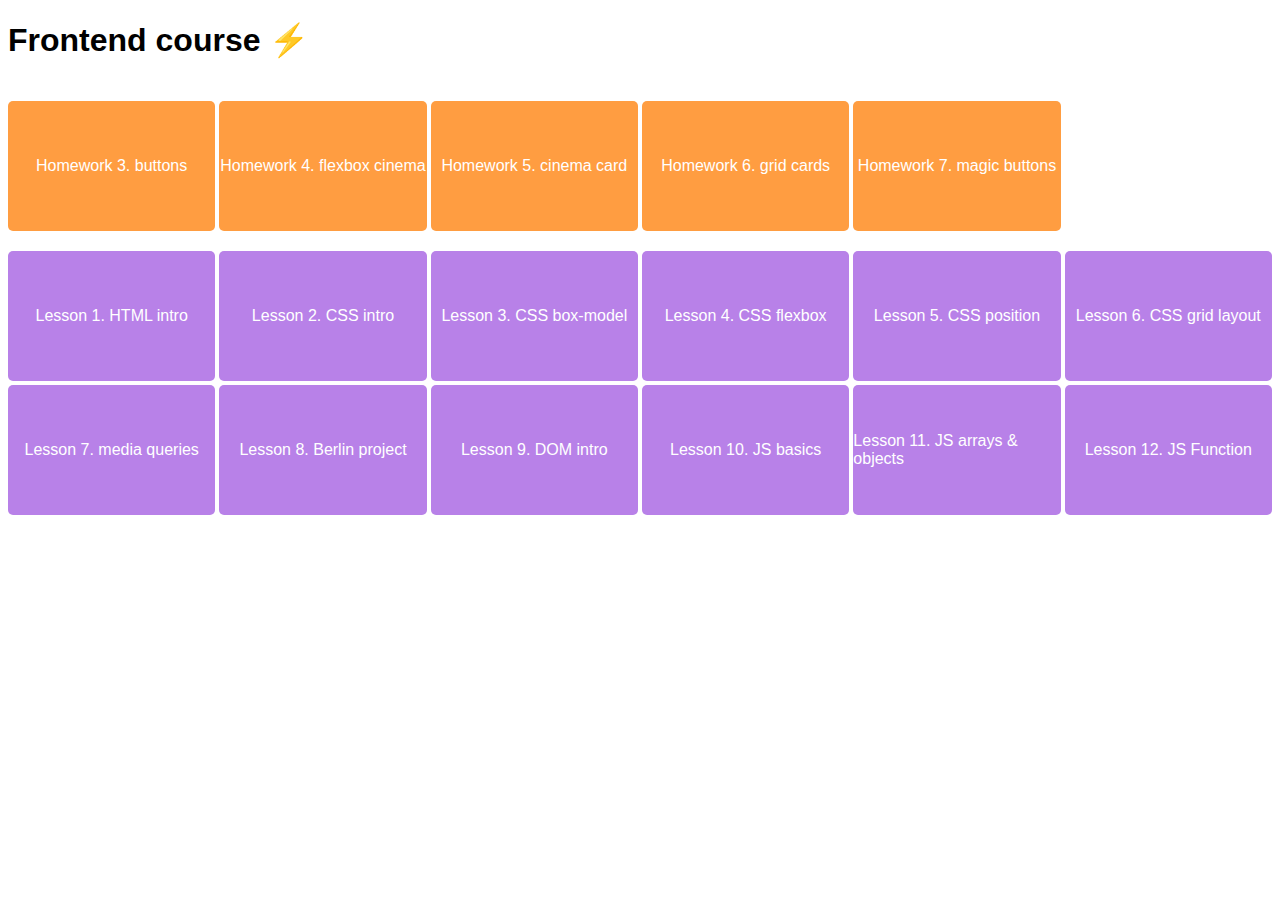
<file: index.html>
<!DOCTYPE html>
<html lang="en">

  <head>
    <meta charset="UTF-8">
    <meta name="viewport" content="width=device-width, initial-scale=1.0">
    <link rel="stylesheet" href="style.css">
    <title>Frontend course ⚡️</title>
  </head>

  <body>
    <h1>Frontend course ⚡️</h1>


    <div class='lessonContainer'>
      <div class='gridContainer'>
        <a href='homeworks/homework_03/index.html'>
          <div class="gridContainer_home">Homework 3. buttons</div>
        </a>
        <a href='homeworks/homework_04/index.html'>
          <div class="gridContainer_home">Homework 4. flexbox cinema</div>
        </a>
        <a href='homeworks/homework_05/index.html'>
          <div class="gridContainer_home">Homework 5. cinema card</div>
        </a>
        <a href='homeworks/homework_05/index.html'>
          <div class="gridContainer_home">Homework 6. grid cards</div>
        </a>
        <a href='homeworks/homework_05/index.html'>
          <div class="gridContainer_home">Homework 7. magic buttons</div>
        </a>
      </div>
    </div>
    <div class='lessonContainer'>
      <div class='gridContainer'>
        <a href='lessons/lesson_01/index.html'>
          <div>Lesson 1. HTML intro</div>
        </a>
        <a href='lessons/lesson_02/index.html'>
          <div>Lesson 2. CSS intro</div>
        </a>
        <a href='lessons/lesson_03/index.html'>
          <div>Lesson 3. CSS box-model</div>
        </a>
        <a href='lessons/lesson_04/index.html'>
          <div>Lesson 4. CSS flexbox</div>
        </a>
        <a href='lessons/lesson_05/index.html'>
          <div>Lesson 5. CSS position</div>
        </a>
        <a href='lessons/lesson_06/index.html'>
          <div>Lesson 6. CSS grid layout</div>
        </a>
        <a href='lessons/lesson_07/index.html'>
          <div>Lesson 7. media queries</div>
        </a>
        <a href='lessons/lesson_08/index.html'>
          <div>Lesson 8. Berlin project</div>
        </a>
        <a href='lessons/lesson_09/index.html'>
          <div>Lesson 9. DOM intro</div>
        </a>
        <a href='lessons/lesson_10/index.html'>
          <div>Lesson 10. JS basics</div>
        </a>
        <a href='lessons/lesson_11/index.html'>
          <div>Lesson 11. JS arrays & objects</div>
        </a>
        <a href='lessons/lesson_12/index.html'>
          <div>Lesson 12. JS Function</div>
        </a>

      </div>
    </div>

  </body>

</html>
</file>
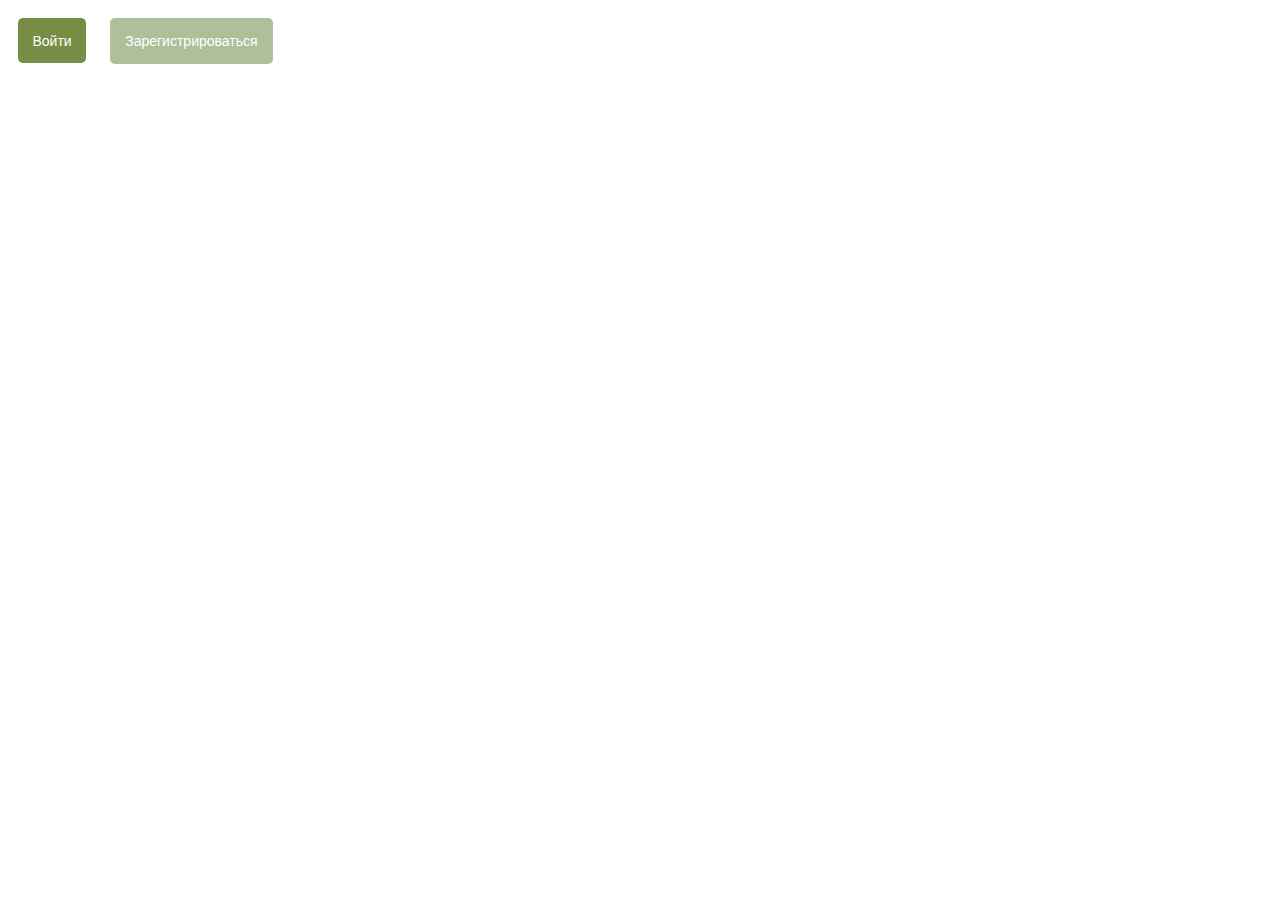
<file: homeworks/homework_03/index.html>
<!DOCTYPE html>
<html lang="en">

  <head>
    <meta charset="UTF-8">
    <meta http-equiv="X-UA-Compatible" content="IE=edge">
    <meta name="viewport" content="width=device-width, initial-scale=1.0">
    <link rel="stylesheet" href="style.css">
    <title>Document</title>

  </head>

  <body>

    <button id="login" class="button green">
      Войти
    </button>

    <a id="registration" class="button light-green">
      Зарегистрироваться
    </a>

  </body>

</html>
</file>
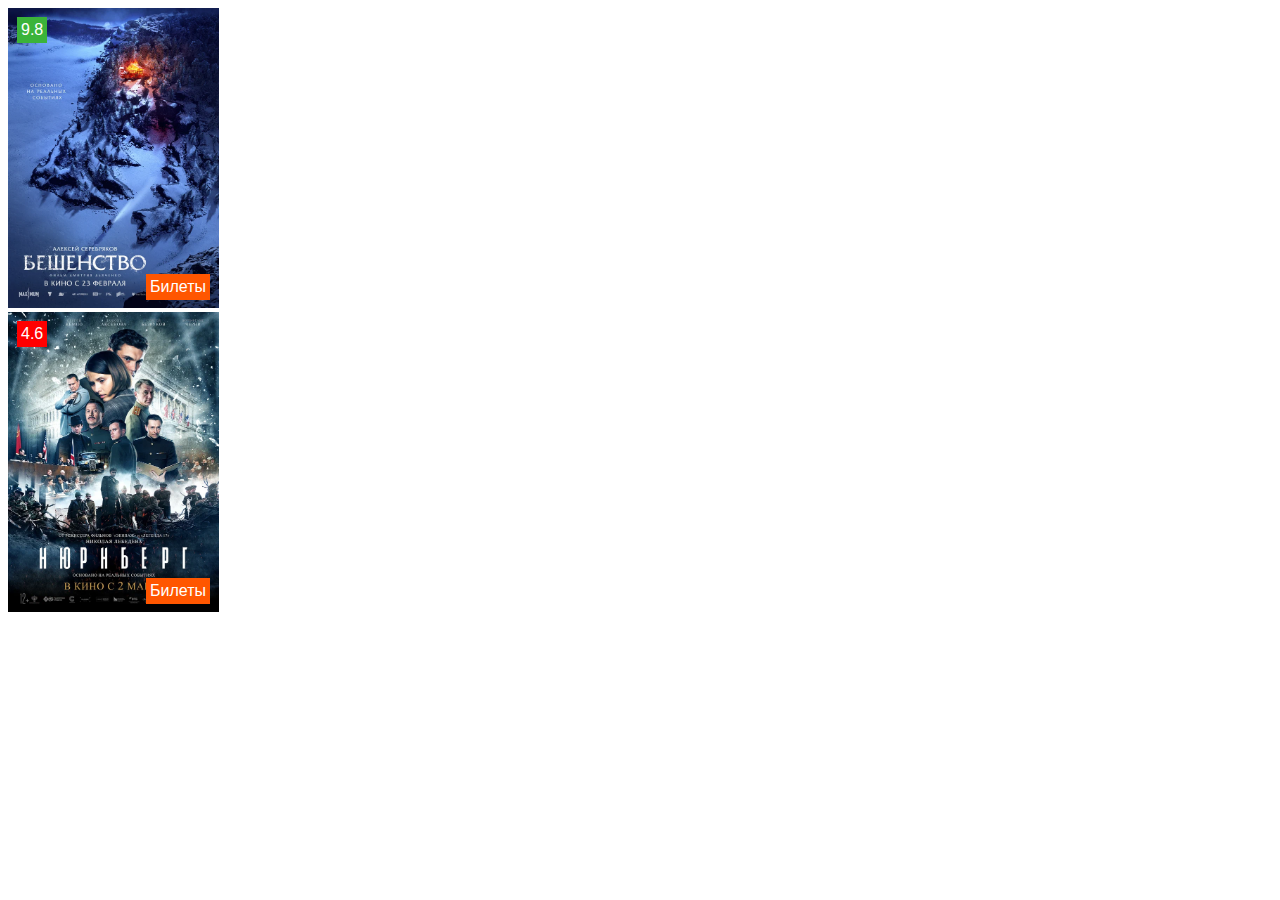
<file: homeworks/homework_05/index.html>
<!DOCTYPE html>
<html lang="en">

  <head>
    <meta charset="UTF-8">
    <meta http-equiv="X-UA-Compatible" content="IE=edge">
    <meta name="viewport" content="width=device-width, initial-scale=1.0">
    <link rel="stylesheet" href="style.css">
    <title>Movie</title>
  </head>

  <body>
    <div class="card">
      <img src="movie1.webp" alt="card-poster" class="card-poster">
      <div class="card-rating card-rating__good">9.8</div>
      <div class="card-ticket">Билеты</div>
    </div>
    <div class="card">
      <img src="movie2.webp" alt="card-poster" class="card-poster">
      <div class="card-rating card-rating__bad">4.6</div>
      <div class="card-ticket">Билеты</div>
    </div>


  </body>

</html>
</file>
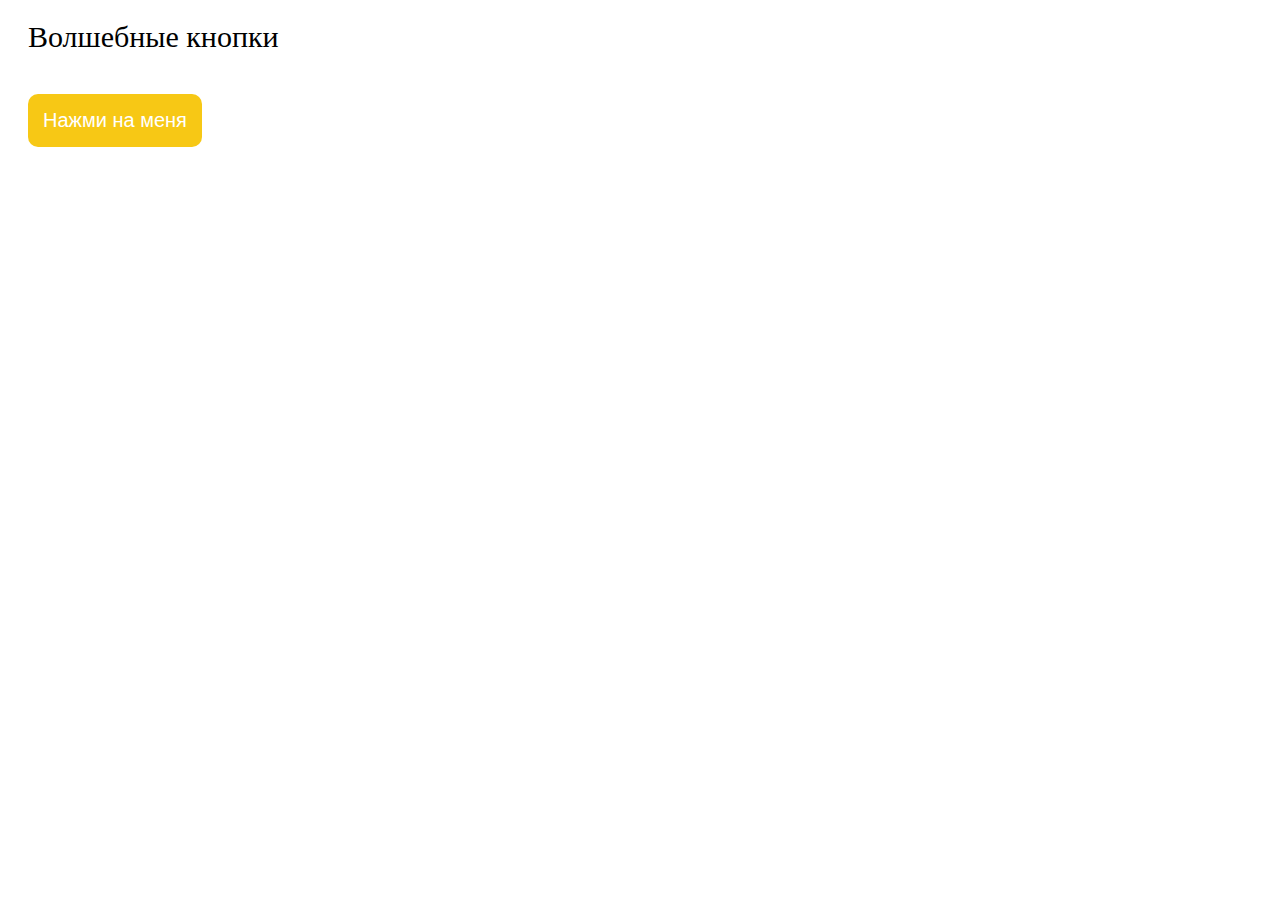
<file: homeworks/homework_09/index.html>
<!DOCTYPE html>
<html lang="en">
<head>
    <meta charset="UTF-8">
    <script defer src="index.js"></script>
    <link rel="stylesheet" href="index.css">
    <title>Exercise 1</title>
</head>
<body>

    <p id='text'>Волшебные кнопки</p>
    <button id="magic-btn">Нажми на меня</button>

</body>
</html>
</file>
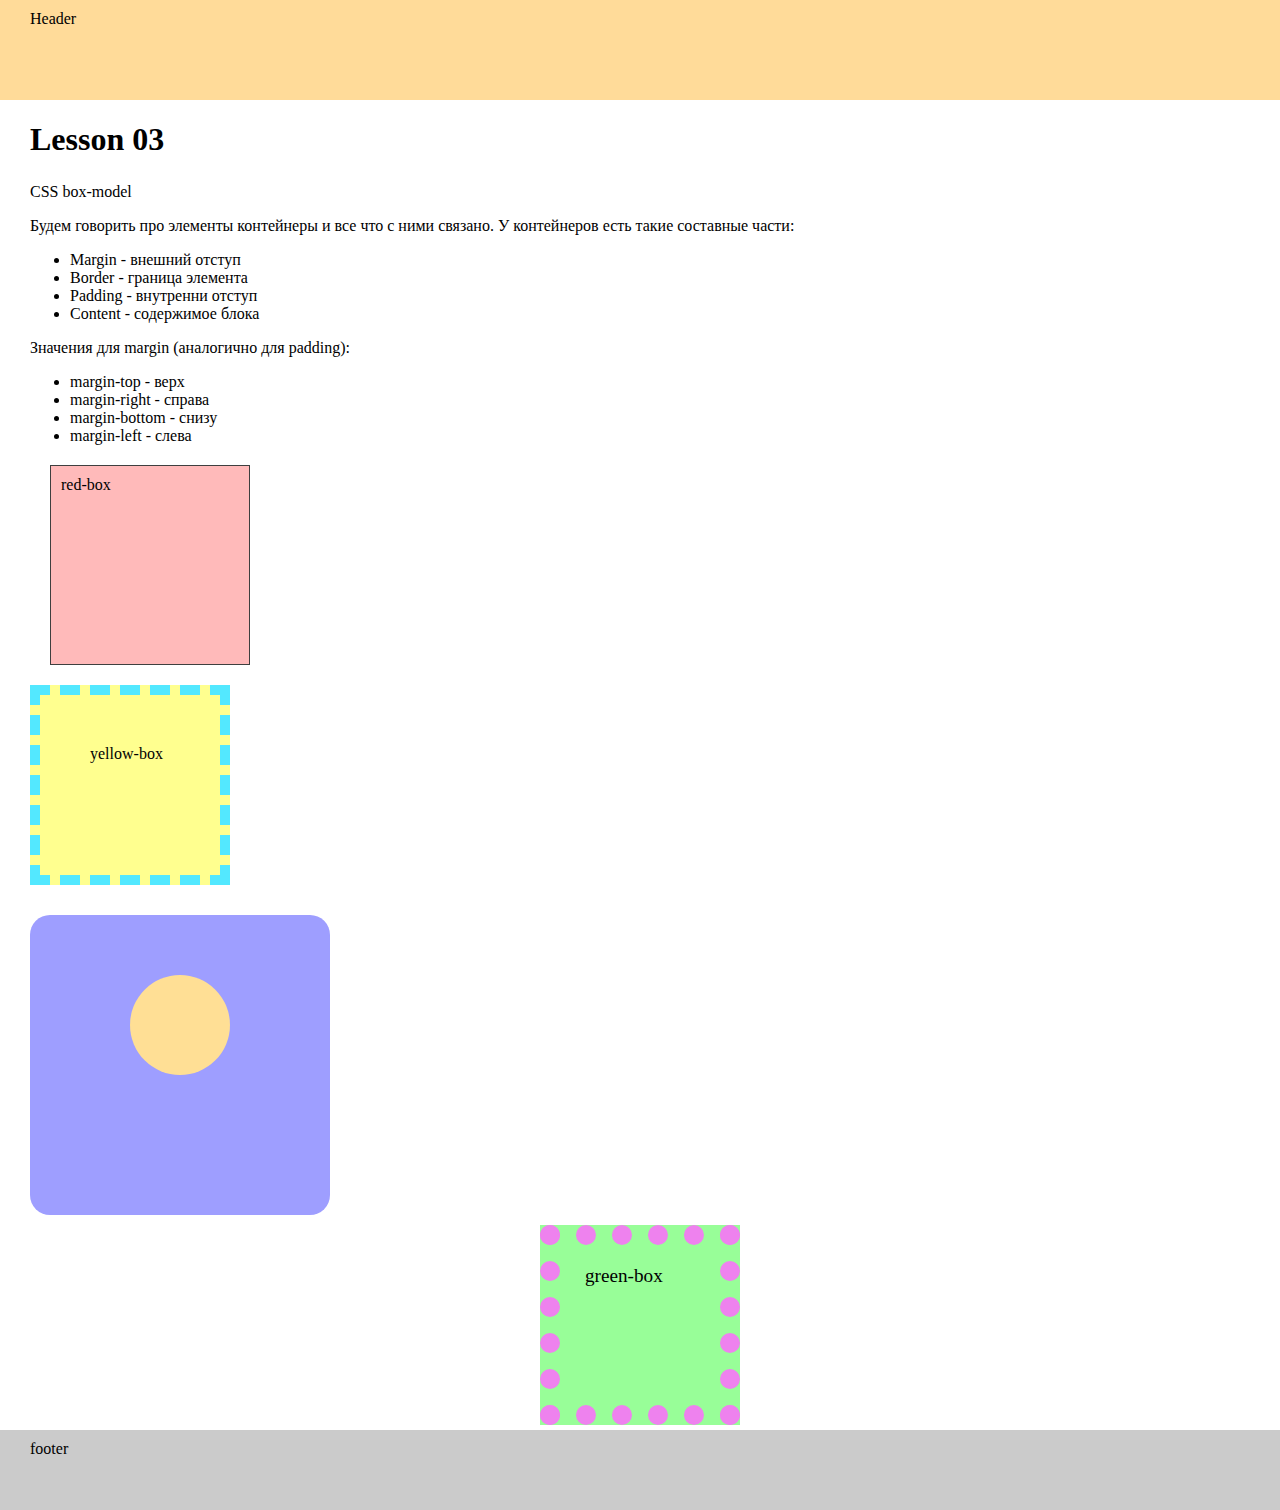
<file: lessons/lesson_03/index.html>
<!DOCTYPE html>
<html lang="en">

  <head>
    <meta charset="UTF-8">
    <meta name="viewport" content="width=device-width, initial-scale=1.0">
    <link rel="stylesheet" href="style.css">
    <title>CSS box-model</title>
  </head>

  <body>
    <!-- header - контейнер-шапка в самом начале нашей странице в котором чаще всего располагается навигационная панель -->
    <header>
      <span>Header</span>
    </header>
    <!-- main - контейнер между header и footer в котором располагается основное содержимое нашего сайта  -->
    <main>
      <h1>Lesson 03</h1>
      <p class="theme-title">CSS box-model</p>
      <p>Будем говорить про элементы контейнеры и все что с ними связано. У контейнеров есть такие составные части:</p>
      <ul>
        <li>Margin - внешний отступ</li>
        <li>Border - граница элемента</li>
        <li>Padding - внутренни отступ</li>
        <li>Content - содержимое блока</li>
      </ul>
      <p>Значения для margin (аналогично для padding):</p>
      <ul>
        <li>margin-top - верх</li>
        <li>margin-right - справа</li>
        <li>margin-bottom - снизу</li>
        <li>margin-left - слева</li>
      </ul>
      <div class="box red-box">
        red-box
      </div>

      <div class="box yellow-box">
        yellow-box
      </div>
      <div class="big-box">
        <div class="small-circle"></div>
      </div>
      <div class="box green-box">
        <p>green-box</p>
      </div>
    </main>
    <footer>
      footer
    </footer>
  </body>

</html>
</file>
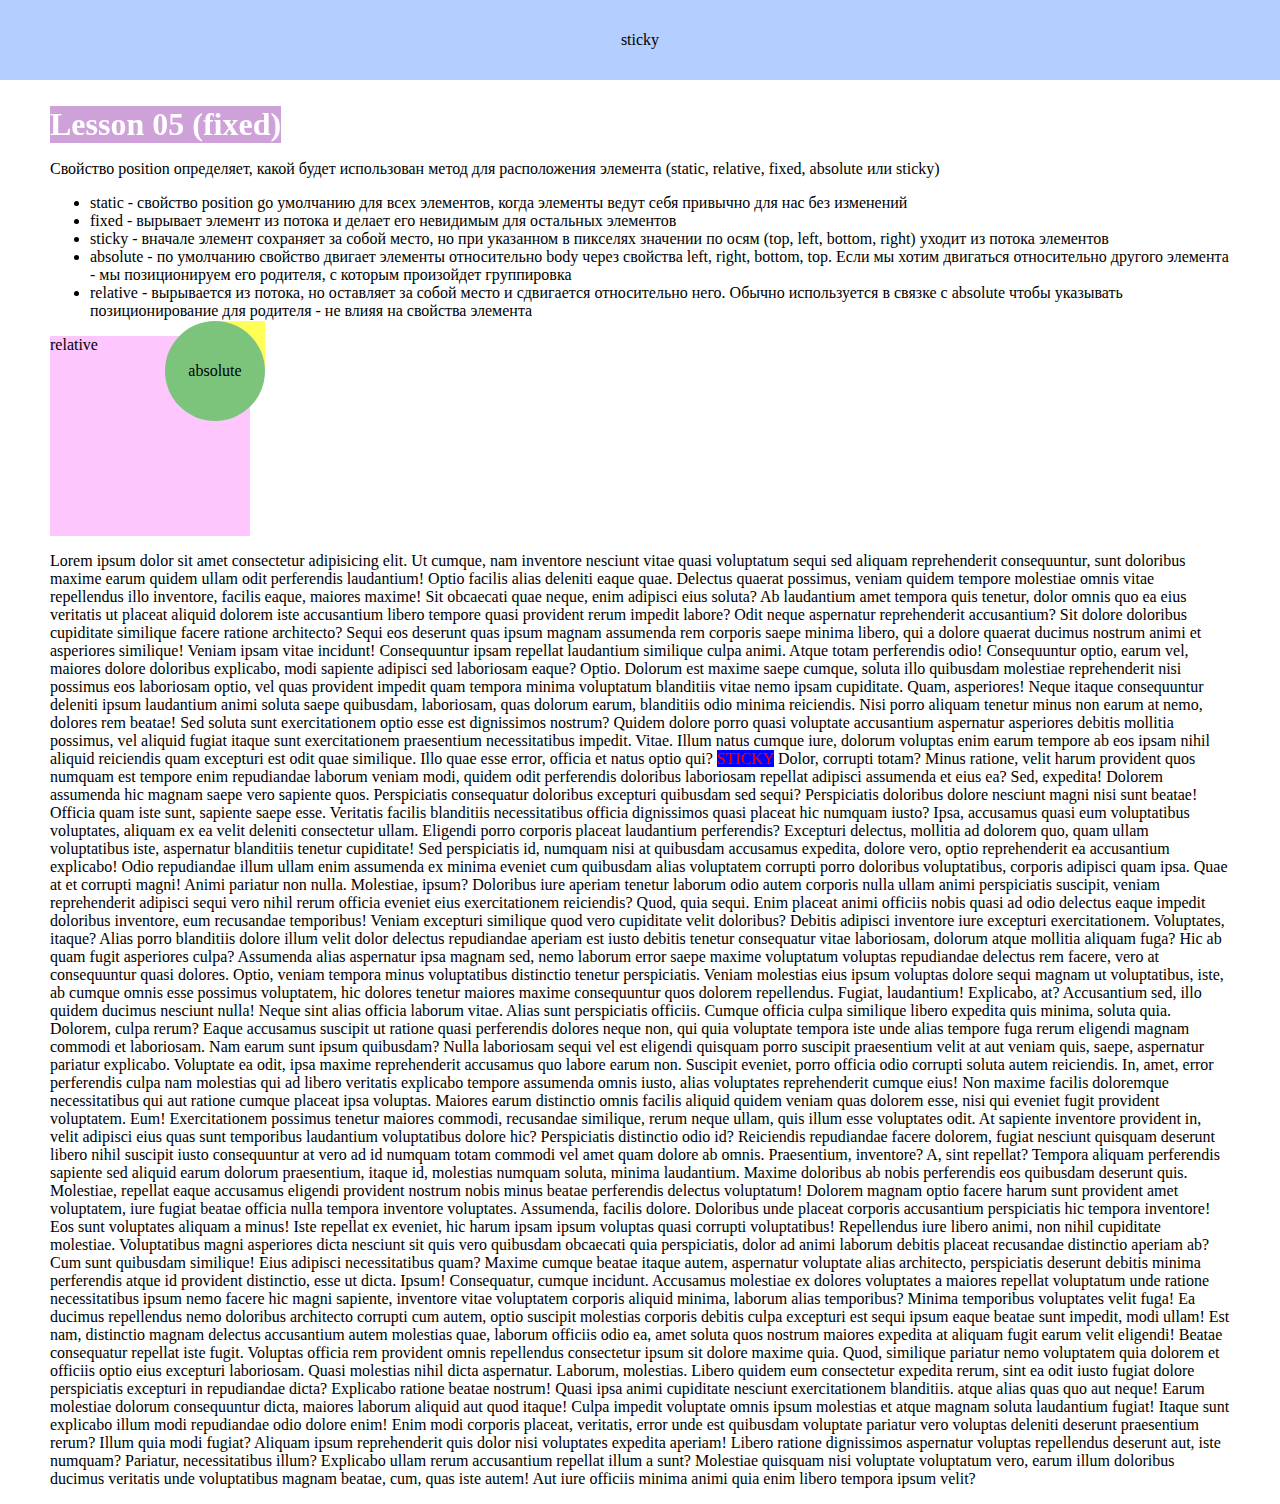
<file: lessons/lesson_05/index.html>
<!DOCTYPE html>
<html lang="en">

  <head>
    <meta charset="UTF-8">
    <meta name="viewport" content="width=device-width, initial-scale=1.0">
    <link rel="stylesheet" href="style.css">
    <title>CSS position</title>
  </head>

  <body>
    <header>
      <span>sticky</span>
    </header>
    <main>
      <!-- <div class="div-init"></div> -->
      <h1 class="fixed-heading">Lesson 05 (fixed)</h1>
      <p class="desc">Свойство position определяет, какой будет использован метод для расположения элемента (static, relative, fixed,
        absolute или sticky)</p>
      <ul>
        <li>static - свойство position gо умолчанию для всех элементов, когда элементы ведут себя привычно для нас без
          изменений</li>
        <li>fixed - вырывает элемент из потока и делает его невидимым для остальных элементов</li>
        <li>sticky - вначале элемент сохраняет за собой место, но при указанном в пикселях значении по осям (top, left, bottom, right) уходит из потока элементов </li>
        <li>absolute - по умолчанию свойство двигает элементы относительно body через свойства left, right, bottom, top. Если мы хотим двигаться относительно другого элемента - мы позиционируем его родителя, с которым произойдет группировка</li>
        <li>relative - вырывается из потока,  но оставляет за собой место и сдвигается относительно него. Обычно используется в связке с absolute чтобы указывать позиционирование для родителя - не влияя на свойства элемента</li>
      </ul>
      <div class="relative-square">
        <span>relative</span>
        <div class="absolute-circle">
          <span>absolute</span>
        </div>
        <div class="absolute-square">

        </div>
      </div>
      <p>Lorem ipsum dolor sit amet consectetur adipisicing elit. Ut cumque, nam inventore nesciunt vitae quasi voluptatum sequi sed aliquam reprehenderit consequuntur, sunt doloribus maxime earum quidem ullam odit perferendis laudantium!
      Optio facilis alias deleniti eaque quae. Delectus quaerat possimus, veniam quidem tempore molestiae omnis vitae repellendus illo inventore, facilis eaque, maiores maxime! Sit obcaecati quae neque, enim adipisci eius soluta?
      Ab laudantium amet tempora quis tenetur, dolor omnis quo ea eius veritatis ut placeat aliquid dolorem iste accusantium libero tempore quasi provident rerum impedit labore? Odit neque aspernatur reprehenderit accusantium?
      Sit dolore doloribus cupiditate similique facere ratione architecto? Sequi eos deserunt quas ipsum magnam assumenda rem corporis saepe minima libero, qui a dolore quaerat ducimus nostrum animi et asperiores similique!
      Veniam ipsam vitae incidunt! Consequuntur ipsam repellat laudantium similique culpa animi. Atque totam perferendis odio! Consequuntur optio, earum vel, maiores dolore doloribus explicabo, modi sapiente adipisci sed laboriosam eaque? Optio.
      Dolorum est maxime saepe cumque, soluta illo quibusdam molestiae reprehenderit nisi possimus eos laboriosam optio, vel quas provident impedit quam tempora minima voluptatum blanditiis vitae nemo ipsam cupiditate. Quam, asperiores!
      Neque itaque consequuntur deleniti ipsum laudantium animi soluta saepe quibusdam, laboriosam, quas dolorum earum, blanditiis odio minima reiciendis. Nisi porro aliquam tenetur minus non earum at nemo, dolores rem beatae!
      Sed soluta sunt exercitationem optio esse est dignissimos nostrum? Quidem dolore porro quasi voluptate accusantium aspernatur asperiores debitis mollitia possimus, vel aliquid fugiat itaque sunt exercitationem praesentium necessitatibus impedit. Vitae.
      Illum natus cumque iure, dolorum voluptas enim earum tempore ab eos ipsam nihil aliquid reiciendis quam excepturi est odit quae similique. Illo quae esse error, officia et natus optio qui?
      <span class="sticky">STICKY</span>
      Dolor, corrupti totam? Minus ratione, velit harum provident quos numquam est tempore enim repudiandae laborum veniam modi, quidem odit perferendis doloribus laboriosam repellat adipisci assumenda et eius ea? Sed, expedita!
      Dolorem assumenda hic magnam saepe vero sapiente quos. Perspiciatis consequatur doloribus excepturi quibusdam sed sequi? Perspiciatis doloribus dolore nesciunt magni nisi sunt beatae! Officia quam iste sunt, sapiente saepe esse.
      Veritatis facilis blanditiis necessitatibus officia dignissimos quasi placeat hic numquam iusto? Ipsa, accusamus quasi eum voluptatibus voluptates, aliquam ex ea velit deleniti consectetur ullam. Eligendi porro corporis placeat laudantium perferendis?
      Excepturi delectus, mollitia ad dolorem quo, quam ullam voluptatibus iste, aspernatur blanditiis tenetur cupiditate! Sed perspiciatis id, numquam nisi at quibusdam accusamus expedita, dolore vero, optio reprehenderit ea accusantium explicabo!
      Odio repudiandae illum ullam enim assumenda ex minima eveniet cum quibusdam alias voluptatem corrupti porro doloribus voluptatibus, corporis adipisci quam ipsa. Quae at et corrupti magni! Animi pariatur non nulla.
      Molestiae, ipsum? Doloribus iure aperiam tenetur laborum odio autem corporis nulla ullam animi perspiciatis suscipit, veniam reprehenderit adipisci sequi vero nihil rerum officia eveniet eius exercitationem reiciendis? Quod, quia sequi.
      Enim placeat animi officiis nobis quasi ad odio delectus eaque impedit doloribus inventore, eum recusandae temporibus! Veniam excepturi similique quod vero cupiditate velit doloribus? Debitis adipisci inventore iure excepturi exercitationem.
      Voluptates, itaque? Alias porro blanditiis dolore illum velit dolor delectus repudiandae aperiam est iusto debitis tenetur consequatur vitae laboriosam, dolorum atque mollitia aliquam fuga? Hic ab quam fugit asperiores culpa?
      Assumenda alias aspernatur ipsa magnam sed, nemo laborum error saepe maxime voluptatum voluptas repudiandae delectus rem facere, vero at consequuntur quasi dolores. Optio, veniam tempora minus voluptatibus distinctio tenetur perspiciatis.
      Veniam molestias eius ipsum voluptas dolore sequi magnam ut voluptatibus, iste, ab cumque omnis esse possimus voluptatem, hic dolores tenetur maiores maxime consequuntur quos dolorem repellendus. Fugiat, laudantium! Explicabo, at?
      Accusantium sed, illo quidem ducimus nesciunt nulla! Neque sint alias officia laborum vitae. Alias sunt perspiciatis officiis. Cumque officia culpa similique libero expedita quis minima, soluta quia. Dolorem, culpa rerum?
      Eaque accusamus suscipit ut ratione quasi perferendis dolores neque non, qui quia voluptate tempora iste unde alias tempore fuga rerum eligendi magnam commodi et laboriosam. Nam earum sunt ipsum quibusdam?
      Nulla laboriosam sequi vel est eligendi quisquam porro suscipit praesentium velit at aut veniam quis, saepe, aspernatur pariatur explicabo. Voluptate ea odit, ipsa maxime reprehenderit accusamus quo labore earum non.
      Suscipit eveniet, porro officia odio corrupti soluta autem reiciendis. In, amet, error perferendis culpa nam molestias qui ad libero veritatis explicabo tempore assumenda omnis iusto, alias voluptates reprehenderit cumque eius!
      Non maxime facilis doloremque necessitatibus qui aut ratione cumque placeat ipsa voluptas. Maiores earum distinctio omnis facilis aliquid quidem veniam quas dolorem esse, nisi qui eveniet fugit provident voluptatem. Eum!
      Exercitationem possimus tenetur maiores commodi, recusandae similique, rerum neque ullam, quis illum esse voluptates odit. At sapiente inventore provident in, velit adipisci eius quas sunt temporibus laudantium voluptatibus dolore hic?
      Perspiciatis distinctio odio id? Reiciendis repudiandae facere dolorem, fugiat nesciunt quisquam deserunt libero nihil suscipit iusto consequuntur at vero ad id numquam totam commodi vel amet quam dolore ab omnis.
      Praesentium, inventore? A, sint repellat? Tempora aliquam perferendis sapiente sed aliquid earum dolorum praesentium, itaque id, molestias numquam soluta, minima laudantium. Maxime doloribus ab nobis perferendis eos quibusdam deserunt quis.
      Molestiae, repellat eaque accusamus eligendi provident nostrum nobis minus beatae perferendis delectus voluptatum! Dolorem magnam optio facere harum sunt provident amet voluptatem, iure fugiat beatae officia nulla tempora inventore voluptates.
      Assumenda, facilis dolore. Doloribus unde placeat corporis accusantium perspiciatis hic tempora inventore! Eos sunt voluptates aliquam a minus! Iste repellat ex eveniet, hic harum ipsam ipsum voluptas quasi corrupti voluptatibus!
      Repellendus iure libero animi, non nihil cupiditate molestiae. Voluptatibus magni asperiores dicta nesciunt sit quis vero quibusdam obcaecati quia perspiciatis, dolor ad animi laborum debitis placeat recusandae distinctio aperiam ab?
      Cum sunt quibusdam similique! Eius adipisci necessitatibus quam? Maxime cumque beatae itaque autem, aspernatur voluptate alias architecto, perspiciatis deserunt debitis minima perferendis atque id provident distinctio, esse ut dicta. Ipsum!
      Consequatur, cumque incidunt. Accusamus molestiae ex dolores voluptates a maiores repellat voluptatum unde ratione necessitatibus ipsum nemo facere hic magni sapiente, inventore vitae voluptatem corporis aliquid minima, laborum alias temporibus?
      Minima temporibus voluptates velit fuga! Ea ducimus repellendus nemo doloribus architecto corrupti cum autem, optio suscipit molestias corporis debitis culpa excepturi est sequi ipsum eaque beatae sunt impedit, modi ullam!
      Est nam, distinctio magnam delectus accusantium autem molestias quae, laborum officiis odio ea, amet soluta quos nostrum maiores expedita at aliquam fugit earum velit eligendi! Beatae consequatur repellat iste fugit.
      Voluptas officia rem provident omnis repellendus consectetur ipsum sit dolore maxime quia. Quod, similique pariatur nemo voluptatem quia dolorem et officiis optio eius excepturi laboriosam. Quasi molestias nihil dicta aspernatur.
      Laborum, molestias. Libero quidem eum consectetur expedita rerum, sint ea odit iusto fugiat dolore perspiciatis excepturi in repudiandae dicta? Explicabo ratione beatae nostrum! Quasi ipsa animi cupiditate nesciunt exercitationem blanditiis.
    atque alias quas quo aut neque! Earum molestiae dolorum consequuntur dicta, maiores laborum aliquid aut quod itaque! Culpa impedit voluptate omnis ipsum molestias et atque magnam soluta laudantium fugiat!
      Itaque sunt explicabo illum modi repudiandae odio dolore enim! Enim modi corporis placeat, veritatis, error unde est quibusdam voluptate pariatur vero voluptas deleniti deserunt praesentium rerum? Illum quia modi fugiat?
      Aliquam ipsum reprehenderit quis dolor nisi voluptates expedita aperiam! Libero ratione dignissimos aspernatur voluptas repellendus deserunt aut, iste numquam? Pariatur, necessitatibus illum? Explicabo ullam rerum accusantium repellat illum a sunt?
      Molestiae quisquam nisi voluptate voluptatum vero, earum illum doloribus ducimus veritatis unde voluptatibus magnam beatae, cum, quas iste autem! Aut iure officiis minima animi quia enim libero tempora ipsum velit?</p>

    </main>

  </body>

</html>
</file>
<file: style.css>
* {
  font-family: 'Roboto', sans-serif;
}

.lessonContainer {
  padding-top: 20px;
}

.lessonList {
  padding-left: 15px;
}

.lessonList a {
  color: black;
  text-decoration: none;
}

.lessonList a:hover {
  text-decoration: underline;
}

.gridContainer {
  display: grid;
  gap: 4px;
  grid-template-columns: repeat(auto-fill, minmax(200px, 1fr));
  grid-auto-rows: 130px;
}

.gridContainer a {
  text-decoration: none;
}


.gridContainer div {
  width: 100%;
  height: 100%;
  color: white;
  display: flex;
  justify-content: center;
  align-items: center;
  background-color: rgb(184, 129, 232);
  border-radius: 5px;
  cursor: pointer;
}

.gridContainer div:hover {
  background-color: rgb(222, 185, 255);
}

.gridContainer .gridContainer_home {
  background-color: rgb(255, 157, 65);
}

.gridContainer .gridContainer_home:hover {
  background-color: rgb(255, 199, 147);
}
</file>
<file: homeworks/homework_03/style.css>
/* ваше решение здесь */
* {
  box-sizing: border-box;
}

a {
  background-color: #AEC09A;
}

button {
  background-color: #778D45;
  border: none;
}

.button {
  font-family: Arial, Helvetica, sans-serif;
  font-size: 14px;
  padding: 15px;
  margin: 10px;
  color: white;
  border-radius: 5px;
  cursor: pointer;
}

.green {
  padding: 14.5px;
}

.green:hover {
  cursor: pointer;
}

.light-green:hover {
  color: black;
}
</file>
<file: homeworks/homework_05/style.css>
* {
  box-sizing: border-box;
  font-family: 'Segoe UI', Tahoma, Geneva, Verdana, sans-serif;
}

.card {
  position: relative;
  width: fit-content;
  height: fit-content;
}

.card-poster {
  height: 300px;
}

.card-rating {
  position: absolute;
  top: 9px;
  left: 9px;
  color: white;
  width: fit-content;
  padding: 4px;
}

.card-rating__good {
  background-color: rgb(59,179,58);
}

.card-rating__bad {
  background-color: rgb(255,0,0);
}

.card-ticket {
  position: absolute;
  bottom: 12px;
  right: 9px;
  width: fit-content;
  color: white;
  padding: 4px;
  background-color: rgb(255,86,0);
}
</file>
<file: homeworks/homework_09/index.css>
#magic-btn {
  background-color: #f7c815;
  color: white;
  font-size: 20px;
  margin: 20px;
  border-radius: 10px;
  border: none;
  padding: 15px;
}

.second-btn {
  font-size: 20px;
  margin: 20px;
  border-radius: 10px;
  border: none;
  padding: 15px;
}


#text {
  font-size: 30px;
  margin: 20px;
}
</file>
<file: lessons/lesson_03/style.css>
* {
  /* это свойство убирает поведение padding по умолчанию: внутренние отступы не будут изменять физический размер элементов */
  box-sizing: border-box;
}

body {
  margin: 0;
  /* padding-left: 30px;
  padding-right: 30px; */
}

header {
  height: 100px;
  width: 100%;
  padding: 10px 30px;
  background-color: rgb(255, 219, 153);
}

main {
  padding: 0px 30px;
}

h1 {
  margin-bottom: 25px;
}

.theme-title {
  /* значение верхнего внешнего отступа */
  margin-top: 0px;
}

.big-box {
  margin-top: 30px;
  padding-top: 60px;
  background-color: rgb(158, 158, 255);
  width: 300px;
  height: 300px;
  /* закругление краев контейнера */
  border-radius: 20px;
}

.small-circle {
  margin: auto;
  height: 100px;
  width: 100px;
  background-color: #ffdf95;
  /* при закруглении 50% - мы превратим квадрат в круг */
  border-radius: 50%;
}


.box {
  width: 200px;
  height: 200px;
}

.red-box {
  margin: 20px;
  padding: 10px;
  border: 1px solid rgb(63, 63, 63);
  background-color: rgb(255, 186, 186);
}

.green-box {
  /* мы можем указывать значения нескольких отступов по порядку через пробел: top, right, bottom, left (по часовой стрелке)  */
  margin: 10px auto 5px;
  border: 20px dotted violet;
  background-color: rgb(152, 254, 152);
  padding-left: 25px;
}

.green-box > p {
  font-size: larger;
}

.yellow-box {
  border: 10px dashed rgb(83, 232, 255);
  padding: 50px;
  background-color: rgb(255, 255, 143);
}

footer {
  padding: 10px 30px;
  height: 80px;
  background-color: rgb(203, 203, 203);
  width: 100%;
}
</file>
<file: lessons/lesson_05/style.css>
* {
  box-sizing: border-box;
}

body {
  margin: 0;
}

header {
  width: 100%;
  height: 80px;
  display: flex;
  justify-content: center;
  align-items: center;
  /* position: fixed; */
  /* указываем чтобы прибить header к верху сайта */
  position: sticky;
  /* значения глубины при наложении элементов */
  z-index: 5;
  /* обязательно указываем значение при котором sticky выходит из потока элементов и уступает своем место */
  top: 0px;
  background-color: rgb(179, 206, 255);
}

main {
  padding: 0px 50px;
}

/* .div-init {
  width: 100%;
  height: 80px;
} */

.sticky {
  background-color: blue;
  color: red;
  position: sticky;
  top: 200px;
}

.absolute-circle {
  position: absolute;
  z-index: 1;
  top: -15px;
  right: -15px;
  display: flex;
  justify-content: center;
  align-items: center;
  height: 100px;
  width: 100px;
  background-color: rgb(124, 196, 124);
  border-radius: 50%;
}


h1 {
  margin-bottom: 10px;
}

.desc {
  margin-top: 80px;
}

.fixed-heading {
  position: fixed;
  z-index: 4;
  top: 85px;
  background-color: rgb(207, 161, 217);
  color: rgb(255, 255, 255);

}

.relative-square {
  position: relative;
  width: 200px;
  height: 200px;
  background-color: rgb(253, 199, 253);
}

.absolute-square {
  position: absolute;
  z-index: -1;
  top: -15px;
  right: -15px;
  width: 50px;
  height: 50px;
  background-color: rgb(255, 255, 87);
}
</file>
